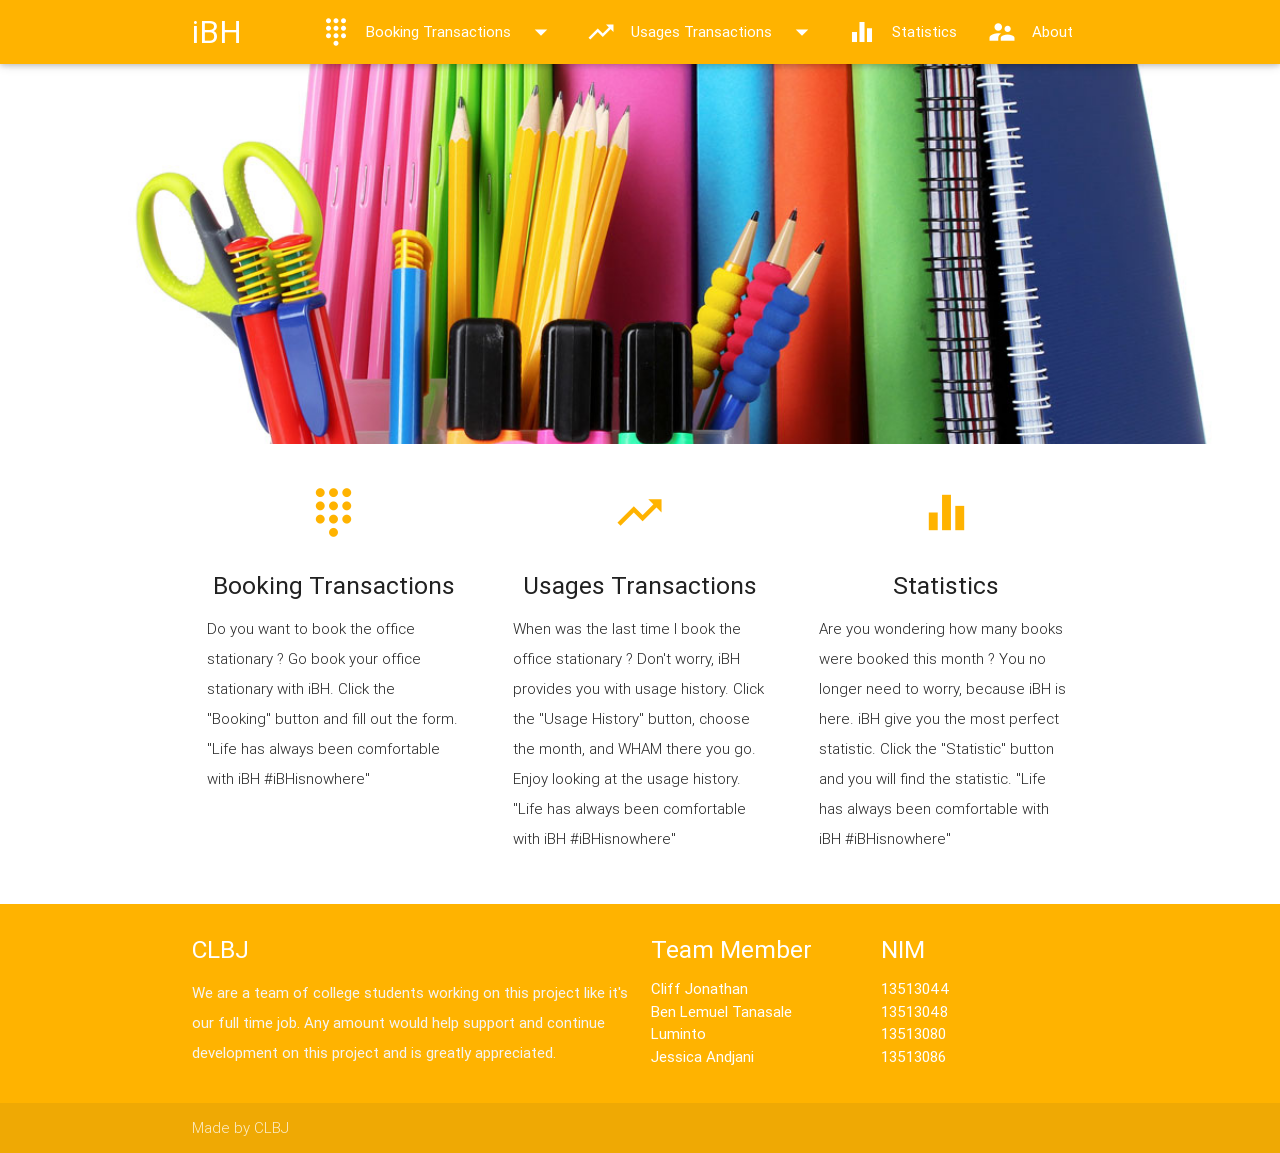
<file: index.html>
<!DOCTYPE html>
<html lang="en">
<head>
  <meta http-equiv="Content-Type" content="text/html; charset=UTF-8"/>
  <meta name="viewport" content="width=device-width, initial-scale=1, maximum-scale=1.0, user-scalable=no"/>
  <title>iBH - Home</title>

  <!-- CSS  -->
  <link href="https://fonts.googleapis.com/icon?family=Material+Icons" rel="stylesheet">
  <link href="css/materialize.css" type="text/css" rel="stylesheet" media="screen,projection"/>
  <link href="css/style.css" type="text/css" rel="stylesheet" media="screen,projection"/>
</head>
<body>
    <!-- Dropdown Structure -->
    <ul id="dropdown1" class="dropdown-content white-text">
      <li><a href="uSID.html">Usages</a></li>
      <li><a href="uhistory.php">History</a></li>
    </ul>
    <ul id="dropdown2" class="dropdown-content white-text">
      <li><a href="SID.html">Start Your Booking</a></li>
      <li><a href="bhistory.php">History</a></li>
    </ul>
	<div class = "navbar-fixed">
  <nav class="amber darken-1" role="navigation">
    <div class="nav-wrapper container">
      <a id="logo-container" href="#" class="brand-logo white-text">iBH</a>
      <ul class="right hide-on-med-and-down">
        <li><a class="dropdown-button white-text" data-activates="dropdown2"><i class="material-icons left">dialpad</i><i class="material-icons right">arrow_drop_down</i>Booking Transactions</a></li>
        <li><a class="dropdown-button white-text" data-activates="dropdown1"><i class="material-icons left">trending_up</i><i class="material-icons right">arrow_drop_down</i>Usages Transactions</a></li>
        <li><a href="statistics.php" class="white-text"><i class="material-icons left">equalizer</i>Statistics</a></li>
        <li><a href="about.html" class="white-text"><i class="material-icons left">supervisor_account</i>About</a></li>
      </ul>

      <ul id="nav-mobile" class="side-nav">
        <li><a href="booking.html"><i class="material-icons left">dialpad</i>Booking Transactions</a>
        <li><a href="usage.html"><i class="material-icons left">trending_up</i>Usage History</a>
        <li><a href="statistics.php"><i class="material-icons left">equalizer</i>Statistics</a></li>
        <li><a href="about.html"><i class="material-icons left">supervisor_account</i>About</a></li>
      </ul>
      <a href="#" data-activates="nav-mobile" class="button-collapse"><i class="material-icons">menu</i></a>
    </div>
  </nav>
  </div>

  <div id="index-banner" class="parallax-container">
    <div class="section no-pad-bot">
      <div class="container">
        <br><br>
        <!--<h1 class="header center white-text">iBH</h1>
        <div class="row center">
          <h5 class="header col s12 light white-text text-lighten-2">Your Personal Office Stationery Manager</h5>
        </div>
        <div class="row center">
          <a href="http://materializecss.com/getting-started.html" id="download-button" class="btn-large waves-effect waves-light amber darken-1"><i class="material-icons right">send</i>Get Started</a>
        </div>-->
      </div>
    </div>
    <div class="parallax"><img src="image/shutterstock_83045251-resized-1.jpg" alt="Unsplashed background img 1"></div>
  </div>
    
  <div class="container">
    <div class="section">

      <!--   Icon Section   -->
      <div class="row">
        <div class="col s12 m4">
          <div class="icon-block">
            <h2 class="center amber-text text-darken-1"><i class="material-icons">dialpad</i></h2>
            <h5 class="center">Booking Transactions</h5>

            <p class="light">Do you want to book the office stationary ? Go book your office stationary with iBH. Click the "Booking" button and fill out the form. "Life has always been comfortable with iBH #iBHisnowhere"</p>
          </div>
        </div>

        <div class="col s12 m4">
          <div class="icon-block">
            <h2 class="center amber-text text-darken-1"><i class="material-icons">trending_up</i></h2>
            <h5 class="center">Usages Transactions</h5>

            <p class="light">When was the last time I book the office stationary ? Don't worry, iBH provides you with usage history. Click the "Usage History" button, choose the month, and WHAM there you go. Enjoy looking at the usage history. "Life has always been comfortable with iBH #iBHisnowhere"</p>
          </div>
        </div>

        <div class="col s12 m4">
          <div class="icon-block">
            <h2 class="center amber-text text-darken-1"><i class="material-icons">equalizer</i></h2>
            <h5 class="center">Statistics</h5>

            <p class="light">Are you wondering how many books were booked this month ? You no longer need to worry, because iBH is here. iBH give you the most perfect statistic. Click the "Statistic" button and you will find the statistic. "Life has always been comfortable with iBH #iBHisnowhere"</p>
          </div>
        </div>
      </div>

    </div>
  </div>

  <footer class="page-footer amber darken-1">
    <div class="container">
      <div class="row">
        <div class="col l6 s12">
          <h5 class="white-text">CLBJ</h5>
          <p class="grey-text text-lighten-4">We are a team of college students working on this project like it's our full time job. Any amount would help support and continue development on this project and is greatly appreciated.</p>


        </div>
        <div class="col l3 s12">
          <h5 class="white-text">Team Member</h5>
          <ul>
            <li><a class="white-text" href="#!">Cliff Jonathan</a></li>
            <li><a class="white-text" href="#!">Ben Lemuel Tanasale</a></li>
            <li><a class="white-text" href="#!">Luminto</a></li>
            <li><a class="white-text" href="#!">Jessica Andjani</a></li>
          </ul>
        </div>
        <div class="col l3 s12">
          <h5 class="white-text">NIM</h5>
          <ul>
            <li><a class="white-text" href="#!">13513044</a></li>
            <li><a class="white-text" href="#!">13513048</a></li>
            <li><a class="white-text" href="#!">13513080</a></li>
            <li><a class="white-text" href="#!">13513086</a></li>
          </ul>
        </div>
      </div>
    </div>
    <div class="footer-copyright">
      <div class="container">
      Made by CLBJ
      </div>
    </div>
  </footer>


  <!--  Scripts-->
  <script src="https://code.jquery.com/jquery-2.1.1.min.js"></script>
  <script src="js/materialize.js"></script>
  <script src="js/init.js"></script>

  </body>
</html>
</file>
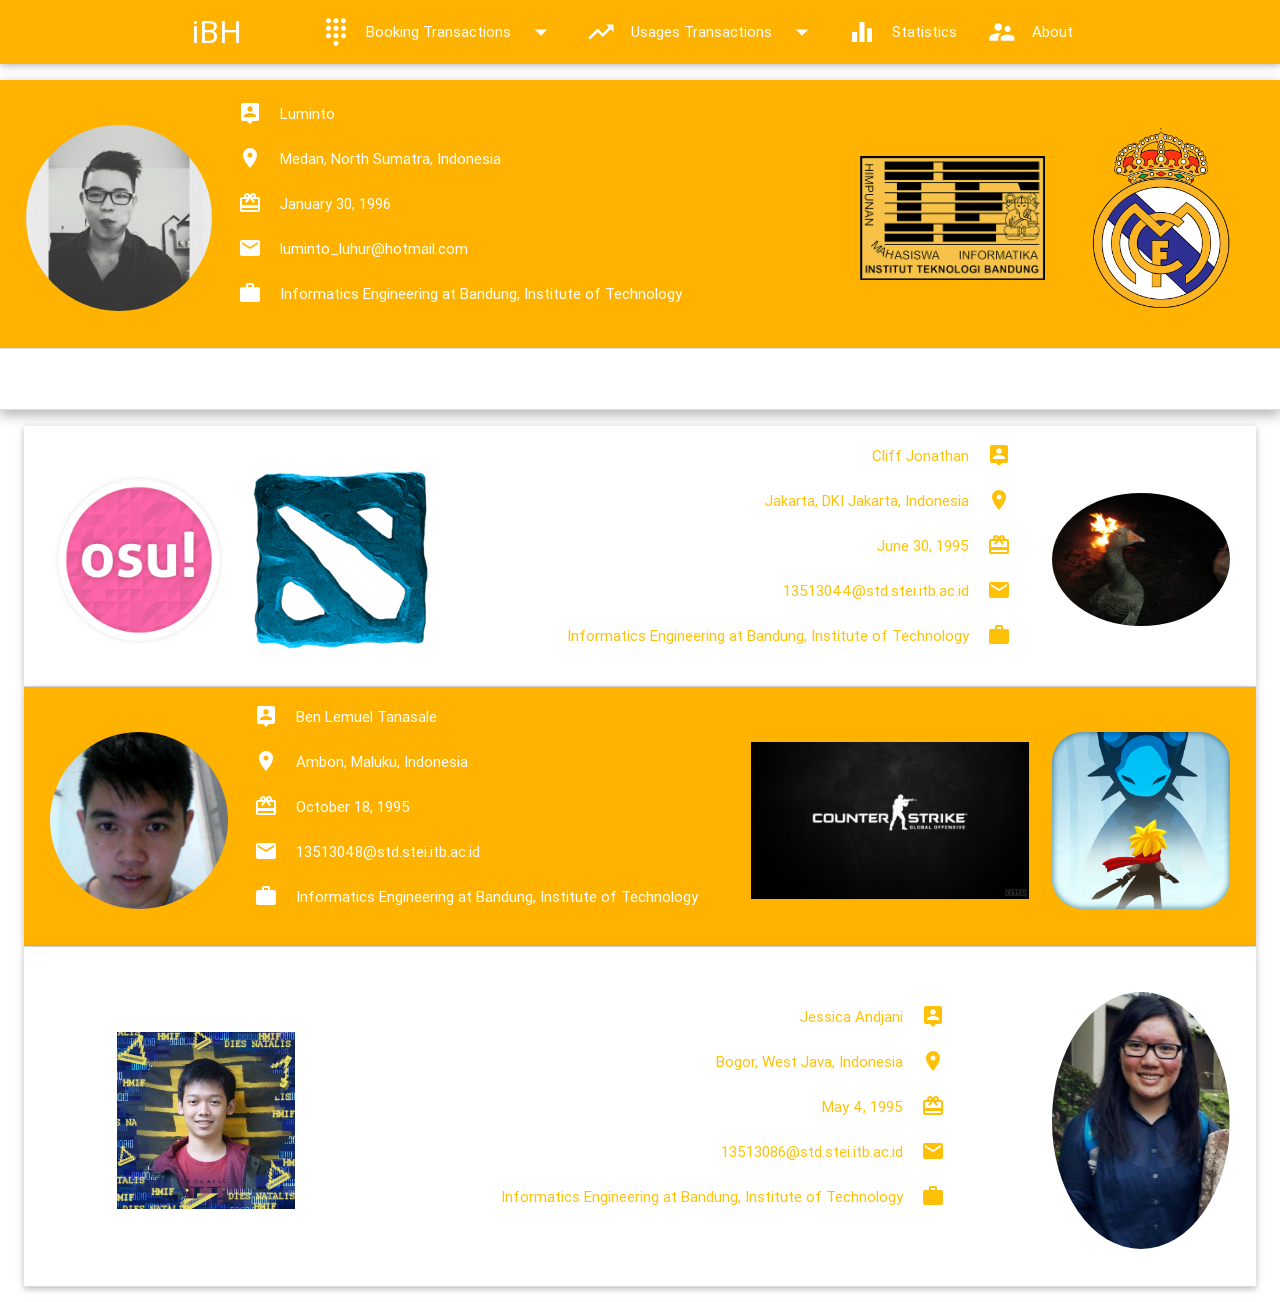
<file: about.html>
<!DOCTYPE html>
<html>
    <head>
        <meta http-equiv="Content-Type" content="text/html; charset=UTF-8"/>
        <meta name="viewport" content="width=device-width, initial-scale=1, maximum-scale=1.0, user-scalable=no"/>
        <title>iBH - About</title>

        <!-- CSS  -->
        <link href="https://fonts.googleapis.com/icon?family=Material+Icons" rel="stylesheet">
        <link href="css/materialize.css" type="text/css" rel="stylesheet" media="screen,projection"/>
        <link href="css/style.css" type="text/css" rel="stylesheet" media="screen,projection"/>
    </head>
    <body>
      <!-- Dropdown Structure -->
      <ul id="dropdown1" class="dropdown-content white-text">
        <li><a href="uSID.html">Usages</a></li>
        <li><a href="uhistory.php">History</a></li>
      </ul>
      <ul id="dropdown2" class="dropdown-content white-text">
        <li><a href="SID.html">Start Your Booking</a></li>
        <li><a href="bhistory.php">History</a></li>
      </ul>
	<div class = "navbar-fixed">
      <nav class="amber darken-1" role="navigation">
        <div class="nav-wrapper container">
          <a id="logo-container" href="index.html" class="brand-logo white-text">iBH</a>
          <ul class="right hide-on-med-and-down">
            <li><a class="dropdown-button white-text" data-activates="dropdown2"><i class="material-icons left">dialpad</i><i class="material-icons right">arrow_drop_down</i>Booking Transactions</a></li>
            <li><a class="dropdown-button white-text" data-activates="dropdown1"><i class="material-icons left">trending_up</i><i class="material-icons right">arrow_drop_down</i>Usages Transactions</a></li>
            <li><a href="statistics.php" class="white-text"><i class="material-icons left">equalizer</i>Statistics</a></li>
            <li><a href="about.html" class="white-text"><i class="material-icons left">supervisor_account</i>About</a></li>
          </ul>

          <ul id="nav-mobile" class="side-nav">
            <li><a href="booking.html"><i class="material-icons left">dialpad</i>Booking Transactions</a>
            <li><a href="usage.html"><i class="material-icons left">trending_up</i>Usage History</a>
            <li><a href="statistics.php"><i class="material-icons left">equalizer</i>Statistics</a></li>
            <li><a href="#!"><i class="material-icons left">supervisor_account</i>About</a></li>
          </ul>
          <a href="#" data-activates="nav-mobile" class="button-collapse"><i class="material-icons">menu</i></a>
        </div>
      </nav>
	  </div>
 
        <ul class="collapsible popout" data-collapsible="accordion">
          <li>
            <div class="collapsible-header active amber darken-1">
                <div class="col s12 m8 offset-m2 l6 offset-l3">
                  <div class="row valign-wrapper">
                      <div class="col s2"><br>
                        <img src="image/IMG_20140914_212318.jpg" alt="" class="circle responsive-img"> <!-- notice the "circle" class -->
                      </div>
                    <div class="col s6">
                      <span class="white-text">
                          <i class="material-icons left">person_pin</i>Luminto<br>
                          <i class="material-icons left">location_on</i>Medan, North Sumatra, Indonesia<br>
                          <i class="material-icons left">redeem</i>January 30, 1996<br>
                          <i class="material-icons left">email</i>luminto_luhur@hotmail.com<br>
                          <i class="material-icons left">work</i>Informatics Engineering at Bandung, Institute of Technology<br>
                      </span>
                    </div>
                      <div class="col s2"><br>
                        <img src="image/hmif.png" class="responsive-img"> <!-- notice the "circle" class -->
                      </div>
                      <div class="col s2"><br>
                        <img src="image/real_madrid_logo-ninisasa.png" class="responsive-img"> <!-- notice the "circle" class -->
                      </div>
                  </div>
                </div>
              </div>
            <div class="collapsible-body active"><p></p></div>
          </li>
          <li>
            <div class="collapsible-header">
                <div class="col s12 m8 offset-m2 l6 offset-l3">
                  <div class="row valign-wrapper">
                      <div class="col s2"><br>
                        <img src="image/osu.png" class="responsive-img"> <!-- notice the "circle" class -->
                      </div>
                      <div class="col s2"><br>
                        <img src="image/unnamed.png" class="responsive-img"> <!-- notice the "circle" class -->
                      </div>
                    <div class="col s6" align="right">
                      <span class="amber-text darken-1">
                          <i class="material-icons right">person_pin</i>Cliff Jonathan<br>
                          <i class="material-icons right">location_on</i>Jakarta, DKI Jakarta, Indonesia<br>
                          <i class="material-icons right">redeem</i>June 30, 1995<br>
                          <i class="material-icons right">email</i>13513044@std.stei.itb.ac.id<br>
                          <i class="material-icons right">work</i>Informatics Engineering at Bandung, Institute of Technology<br>
                      </span>
                    </div>
                      <div class="col s2"><br>
                        <img src="image/fire_duck_by_matoroignika-d34bja6.jpg" alt="" class="circle responsive-img"> <!-- notice the "circle" class -->
                      </div>
                      
                  </div>
                </div>
              </div>
            <div class="collapsible-body"><p>Lorem ipsum dolor sit amet.</p></div>
          </li>
          <li>
            <div class="collapsible-header active amber darken-1">
                <div class="col s12 m8 offset-m2 l6 offset-l3">
                  <div class="row valign-wrapper">
                      <div class="col s2"><br>
                        <img src="image/ben.jpg" alt="" class="circle responsive-img"> <!-- notice the "circle" class -->
                      </div>
                    <div class="col s5">
                      <span class="white-text">
                          <i class="material-icons left">person_pin</i>Ben Lemuel Tanasale<br>
                          <i class="material-icons left">location_on</i>Ambon, Maluku, Indonesia<br>
                          <i class="material-icons left">redeem</i>October 18, 1995<br>
                          <i class="material-icons left">email</i>13513048@std.stei.itb.ac.id<br>
                          <i class="material-icons left">work</i>Informatics Engineering at Bandung, Institute of Technology<br>
                      </span>
                    </div>
                      <div class="col s3"><br>
                        <img src="image/csgo1.jpg" class="responsive-img"> <!-- notice the "circle" class -->
                      </div>
                      <div class="col s2"><br>
                        <img src="image/tap_titan.png" class="responsive-img"> <!-- notice the "circle" class -->
                      </div>
                  </div>
                </div>
              </div>
            <div class="collapsible-body active"><p>Lorem ipsum dolor sit amet.</p></div>
          </li>
          <li>
            <div class="collapsible-header">
                <div class="col s12 m8 offset-m2 l6 offset-l3">
                  <div class="row valign-wrapper">
                      <div class="col s2"><br>
                        <img src="image/gerry.jpg" class="responsive-img"> <!-- notice the "circle" class -->
                      </div>
                    <div class="col s6" align="right">
                      <span class="amber-text darken-1">
                          <i class="material-icons right">person_pin</i>Jessica Andjani<br>
                          <i class="material-icons right">location_on</i>Bogor, West Java, Indonesia<br>
                          <i class="material-icons right">redeem</i>May 4, 1995<br>
                          <i class="material-icons right">email</i>13513086@std.stei.itb.ac.id<br>
                          <i class="material-icons right">work</i>Informatics Engineering at Bandung, Institute of Technology<br>
                      </span>
                    </div>
                      <div class="col s2"><br>
                        <img src="image/ja2.png" alt="" class="circle responsive-img"> <!-- notice the "circle" class -->
                      </div>
                      
                  </div>
                </div>
              </div>
            <div class="collapsible-body"><p>Lorem ipsum dolor sit amet.</p></div>
          </li>
        </ul>
    </body>
    <script src="https://code.jquery.com/jquery-2.1.1.min.js"></script>
    <script src="js/materialize.js"></script>
    <script src="js/init.js"></script>
</html>
</file>
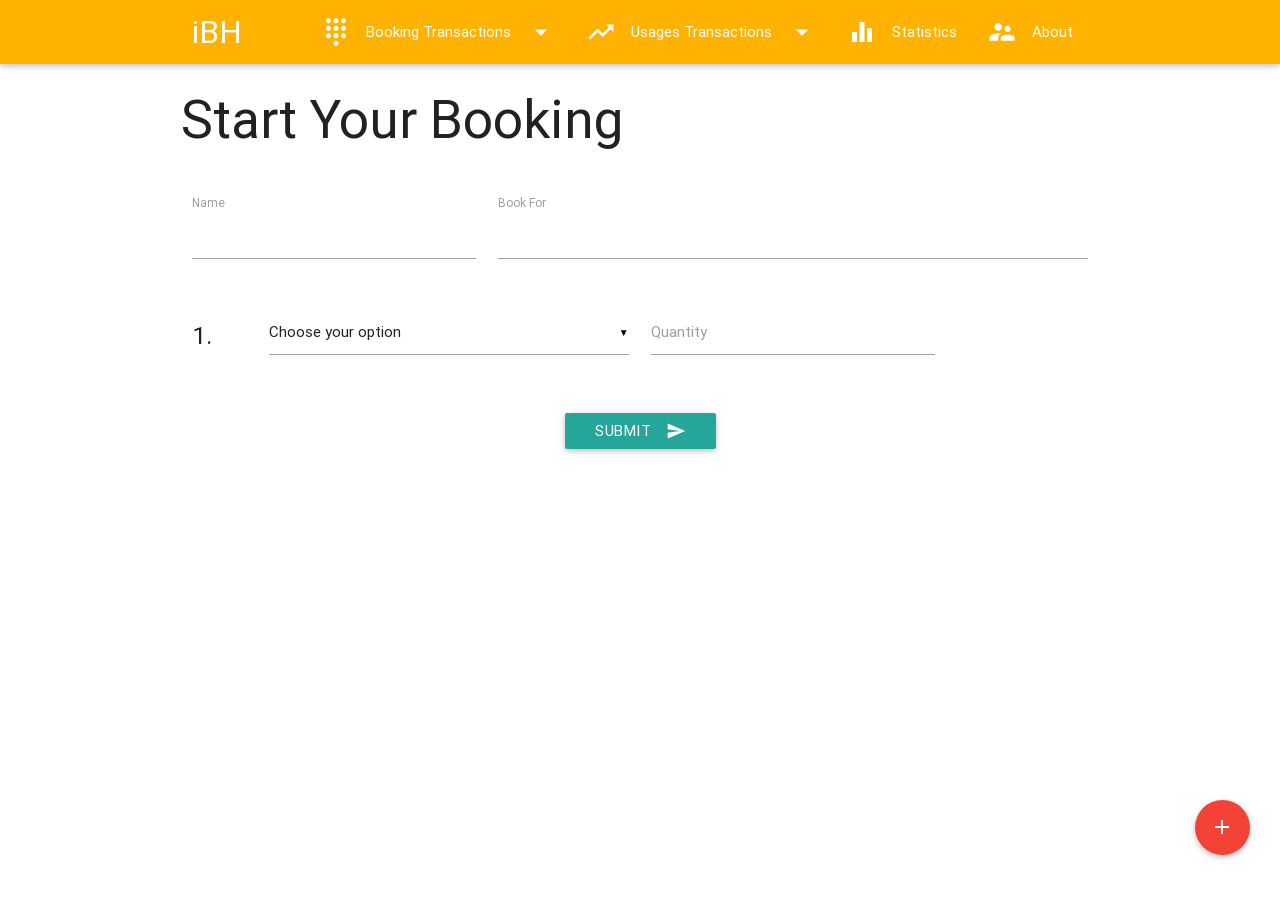
<file: booking.html>
<!DOCTYPE html>
<html>
    <head>
        <meta http-equiv="Content-Type" content="text/html; charset=UTF-8"/>
        <meta name="viewport" content="width=device-width, initial-scale=1, maximum-scale=1.0, user-scalable=no"/>
        <title>iBH - Booking</title>

        <!-- CSS  -->
        <link href="https://fonts.googleapis.com/icon?family=Material+Icons" rel="stylesheet">
        <link href="css/materialize.css" type="text/css" rel="stylesheet" media="screen,projection"/>
        <link href="css/style.css" type="text/css" rel="stylesheet" media="screen,projection"/>
        <script src="https://ajax.googleapis.com/ajax/libs/jquery/1.12.0/jquery.min.js"></script>
		<script type = "text/javascript">
		function validateForm() {
			var valatk = document.getElementsByName("jenis_atk[]");
      var valquantity = document.getElementsByName("quantity[]");
      var sum = valatk.length;
      var valname = document.forms["form"]["name"].value;
      var valdate = document.forms["form"]["date_booking"].value;
      for(var i = 0; i < sum; i++) {
        if((valatk[i].value == null || valatk[i].value == "") || (valquantity[i].value == null || valquantity[i].value == "")) {
          alert("All fields must be filled out.");
          return false;  
        }
      }
      if ((valname == null || valname == "") || (valdate == null || valdate == "")) {
        alert("All fields must be filled out.");
        return false;
      }
      else {
        $('#modal1').openModal();
        var count = 1;
        $("p#input_place2").remove();
        $("p#input_place3").html("<p id=\"input_place2\"></p>");
        $('input[type=number]').each(function(){
          var quantity = parseInt($(this).val(),10);
          if($.isNumeric(quantity)){
            var input_add1 = "<div class=\"row\"><div class=\"col s2\"><h7>" + count + "</h7></div><div class=\"col s4\">" + quantity + "</div><div class=\"col s6\" id=\"inserthere" + count + "\"></div>";
            /*$("p#input_place2").html(input_add1);*/
            $(input_add1).insertBefore("p#input_place2");
            count++;
          }
        });
        count = 1;
        var counter = 0;
        $('select').each(function(){
          if (counter > 1){
            var barang = $(this).find(":selected").text();
            $("div#inserthere" + count).html(barang);
            count++;
          } else {
            counter++;
          }
        });
        var counter = 0;
        $("input[type='text']").each(function(){
          if (counter > 1){
            var barang = $(this).select();
            $("div#insertnamehere" + count).html(barang);
            count++;
          } else {
            counter++;
          }
        });
      }
		}
		</script>
    </head>
    <body>    
        <!-- Dropdown Structure -->
        <ul id="dropdown1" class="dropdown-content white-text">
          <li><a href="usage.html">Usages</a></li>
          <li><a href="uhistory.php">History</a></li>
        </ul>
        <ul id="dropdown2" class="dropdown-content white-text">
          <li><a href="booking.html">Start Your Booking</a></li>
          <li><a href="bhistory.php">History</a></li>
        </ul>

        <nav class="amber darken-1" role="navigation">
          <div class="nav-wrapper container">
            <a id="logo-container" href="index.html" class="brand-logo white-text">iBH</a>
            <ul class="right hide-on-med-and-down">
              <li><a class="dropdown-button white-text" data-activates="dropdown2"><i class="material-icons left">dialpad</i><i class="material-icons right">arrow_drop_down</i>Booking Transactions</a></li>
              <li><a class="dropdown-button white-text" data-activates="dropdown1"><i class="material-icons left">trending_up</i><i class="material-icons right">arrow_drop_down</i>Usages Transactions</a></li>
              <li><a href="statistics.html" class="white-text"><i class="material-icons left">equalizer</i>Statistics</a></li>
              <li><a href="about.html" class="white-text"><i class="material-icons left">supervisor_account</i>About</a></li>
            </ul>

            <ul id="nav-mobile" class="side-nav">
              <li><a href="#!"><i class="material-icons left">dialpad</i>Booking Transactions</a>
              <li><a href="usage.html"><i class="material-icons left">trending_up</i>Usage History</a>
              <li><a href="statistics.html"><i class="material-icons left">equalizer</i>Statistics</a></li>
              <li><a href="about.html"><i class="material-icons left">supervisor_account</i>About</a></li>
            </ul>
            <a href="#" data-activates="nav-mobile" class="button-collapse"><i class="material-icons">menu</i></a>
          </div>
        </nav>
        
        <div class ="container">
            <div class="row">
                <h2>Start Your Booking</h2>
            </div>
            <form name="form" method="POST" action="php/data_booking.php">
              <div class="row">
                <div class="col s4">
                  <label>Name</label>
                  <input type="text" class="validate" name="name">
                </div>
                <div class="col s8">
                  <label>Book For</label>
                  <input type="date" class="datepicker" name="date_booking">
                </div>
              </div>
              <div class="row" id="book1">
                <div class="input-field col s1">
                  <h5>1.</h5>
                </div>
                <div class="input-field col s5">
                  <select id="ATK1" name="jenis_atk[]">
                    <option value="" disabled selected>Choose your option</option>
                    <option value="1">Kertas HVS</option>
                    <option value="2">Pulpen</option>
                    <option value="3">Spidol</option>
                    <option value="4">Pensil</option>
                    <option value="5">Amplop</option>
                    <option value="6">Kertas Buram</option>
                    <option value="7">Klip</option>
                    <option value="8">Lakban</option>
                  </select>
                </div>
                <div class="input-field col s4">
                  <input id="number1" type="number" min="1" class="validate" name="quantity[]">
                  <br><br>
                  <label for="number" data-error="wrong" data-success="right">Quantity</label>
                </div>
              </div>  
              <p id="input_place"></p>
              <!-- Add buttin-->
              <div class="fixed-action-btn" style="bottom: 45px; right: 30px;">
                <a id="add_field" class="btn-floating btn-large red">
                  <i class="large material-icons">add</i>
                </a>
              </div>
        </div>

        <!-- Modal Structure -->
        <div id="modal1" class="modal modal-fixed-footer">
          <div class="modal-content">
            <h4 align="center">Booking List</h4>
            <div class="row">
                <div class="col s12">
                    <h6>Please recheck your booking before proceed</h6>
                </div>
                <div class="col s2">
                    <h7>No</h7>
                </div>
                <div class="col s4">
                    <h7>Quantity</h7>
                </div>
                <div class="col s6">
                    <h7>Items</h7>
                </div>
            </div>
            <p id="input_place3"></p>
          </div>
          <div class="modal-footer">
            <button class="btn waves-effect waves-light" type="submit" name="action" id="submit-button" value="Submit">Confirm</button>
			<a href="#!" class="modal-action modal-close waves-effect waves-red btn-flat ">Discard</a>
            </button>
          </div>
      </div>
        </form> 

        <!--Submit Button-->          
        <div class="row center">
          <!-- Modal Trigger -->
          <button class="btn waves-effect waves-light" type="submit" name="action" id="submit-button" value="Submit" onclick="return validateForm();">Submit
              <i class="material-icons right">send</i>
          </button>
        </div>
    </body>
    
    <!--  Scripts-->
    <script>
        $(document).ready(function() {
            $('select').material_select();
        });
    </script>
    <script>
        
        $(document).ready(function(){
          // the "href" attribute of .modal-trigger must specify the modal ID that wants to be triggered
          $('.modal-trigger').leanModal();
        });
        
        var input_index = 1;
        var quantity = 1;
        var input_add;
        $("a#add_field").click(function(){
            input_index++;
           var input_add = "<div id=\"book" + input_index + "\" class=\"row\"><div class=\"input-field col s1\"><h5>" + input_index + ".</h5></div><div class=\"input-field col s5\"><select name=\"jenis_atk[]\"><option value=\"\" disabled selected>Choose your option</option><option value=\"1\">Kertas HVS</option><option value=\"2\">Pulpen</option><option value=\"3\">Spidol</option><option value=\"4\">Pensil</option><option value=\"5\">Amplop</option><option value=\"6\">Kertas Buram</option><option value=\"7\">Klip</option><option value=\"8\">Lakban</option></select></div><div class=\"input-field col s4\"><input id=\"number\" type=\"number\" min=\"1\" class=\"validate\" name=\"quantity[]\"><br><br><label for=\"number\" data-error=\"wrong\" data-success=\"right\">Quantity</label></div><div class=\"input-field col s1\"><a id=\"remove_field\" data-id=\""+ input_index +"\"><h5>×</h5></a></div></div>";
           $(input_add).insertBefore("p#input_place");
           $('select').material_select();
        });
        
        $("body").on("click", "a#remove_field", function(){
           var divID = $(this).data("id");
           if (divID < input_index){
               $("div#book" + divID).remove();
           } else {
               $("div#book" + divID).remove();
               input_index--;
           }
        });
        
        $( document ).ready(function() {
           $('.datepicker').pickadate({
             selectMonths: true, // Creates a dropdown to control month
			selectYears: 100, // Creates a dropdown of 15 years to control year
			format: 'yyyy-mm-dd'
           });
         });
         
        
    </script>
     <script type="text/javascript">
        $(document).ready(function() {
          $('#agree_booking').click(function() {
              $.post("php/data_booking.php");
          });
        });
    </script>
  <script type="text/javascript" src="http://jqueryjs.googlecode.com/files/jquery-1.3.2.js"></script>
  <script src="https://code.jquery.com/jquery-2.1.1.min.js"></script>
  <script src="js/materialize.js"></script>
  <script src="js/init.js"></script>
</html>
</file>
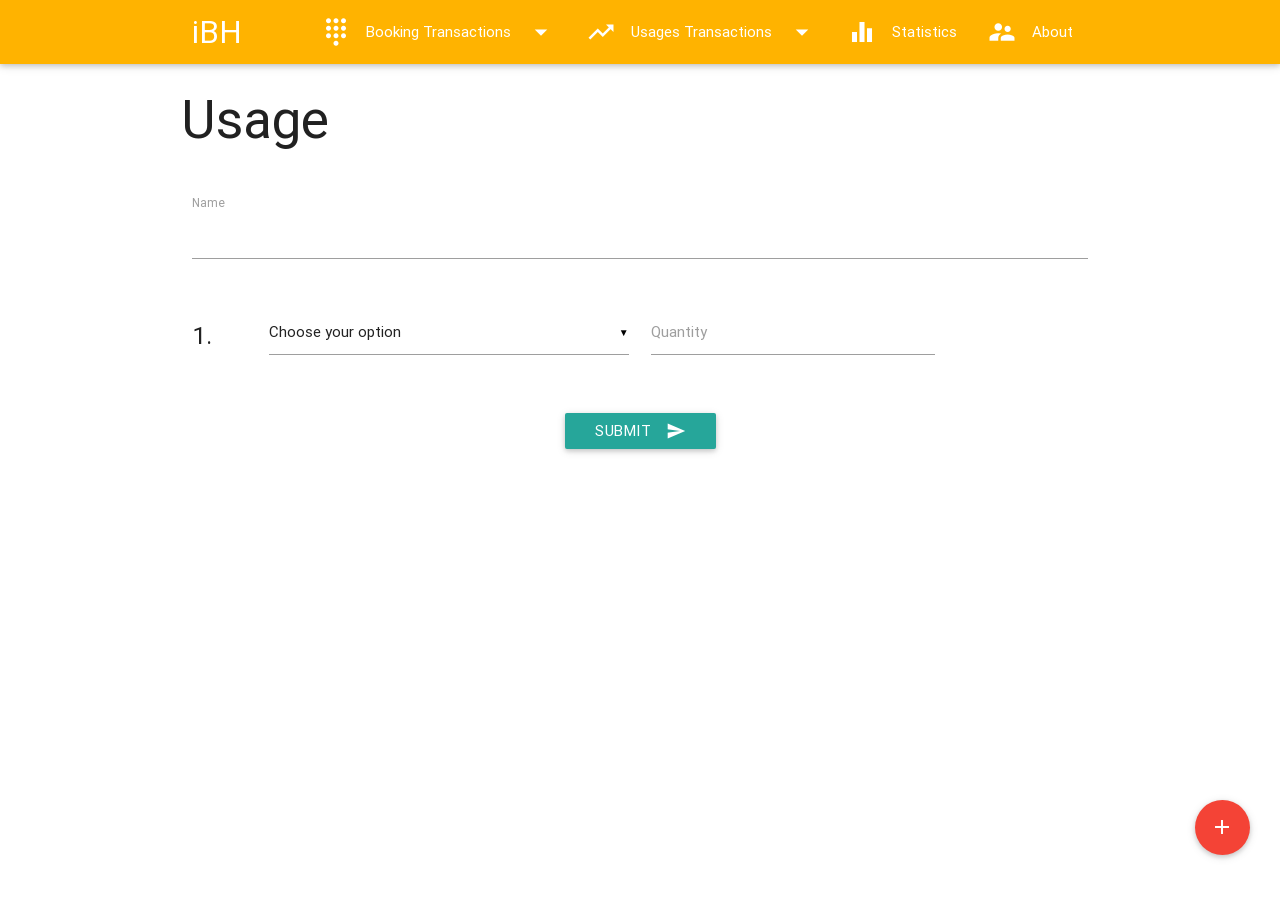
<file: usage.html>
<!DOCTYPE html>
<html>
    <head>
        <meta http-equiv="Content-Type" content="text/html; charset=UTF-8"/>
        <meta name="viewport" content="width=device-width, initial-scale=1, maximum-scale=1.0, user-scalable=no"/>
        <title>iBH - Usages</title>

        <!-- CSS  -->
        <link href="https://fonts.googleapis.com/icon?family=Material+Icons" rel="stylesheet">
        <link href="css/materialize.css" type="text/css" rel="stylesheet" media="screen,projection"/>
        <link href="css/style.css" type="text/css" rel="stylesheet" media="screen,projection"/>
        <script src="https://ajax.googleapis.com/ajax/libs/jquery/1.12.0/jquery.min.js"></script>
		<script type = "text/javascript">
		function validateForm() {
      var valatk = document.getElementsByName("jenis_atk[]");
      var valquantity = document.getElementsByName("quantity[]");
      var sum = valatk.length;
      var valname = document.forms["form"]["name"].value;
      for(var i = 0; i < sum; i++) {
        if((valatk[i].value == null || valatk[i].value == "") || (valquantity[i].value == null || valquantity[i].value == "")) {
          alert("All fields must be filled out.");
          return false;  
        }
      }
      if ((valname == null || valname == "")) {
        alert("All fields must be filled out.");
        return false;
      }
      else {
        $('#modal1').openModal();
        var count = 1;
        $("p#input_place2").remove();
        $("p#input_place3").html("<p id=\"input_place2\"></p>");
        $('input[type=number]').each(function(){
          var quantity = parseInt($(this).val(),10);
          if($.isNumeric(quantity)){
            var input_add1 = "<div class=\"row\"><div class=\"col s2\"><h7>" + count + "</h7></div><div class=\"col s4\">" + quantity + "</div><div class=\"col s6\" id=\"inserthere" + count + "\"></div>";
            //$("p#input_place2").html(input_add1);
            $(input_add1).insertBefore("p#input_place2");
            count++;
          }
        });
        count = 1;
        var counter = 0;
        $('select').each(function(){
          var barang = $(this).find(":selected").text();
          $("div#inserthere" + count).html(barang);
          count++;
        });
      }
		}
		</script>
    </head>
    <body>    
        <!-- Dropdown Structure -->
        <ul id="dropdown1" class="dropdown-content white-text">
          <li><a href="usage.html">Usages</a></li>
          <li><a href="uhistory.php">History</a></li>
        </ul>
        <ul id="dropdown2" class="dropdown-content white-text">
          <li><a href="SID.html">Start Your Booking</a></li>
          <li><a href="bhistory.php">History</a></li>
        </ul>

        <nav class="amber darken-1" role="navigation">
          <div class="nav-wrapper container">
            <a id="logo-container" href="index.html" class="brand-logo white-text">iBH</a>
            <ul class="right hide-on-med-and-down">
              <li><a class="dropdown-button white-text" data-activates="dropdown2"><i class="material-icons left">dialpad</i><i class="material-icons right">arrow_drop_down</i>Booking Transactions</a></li>
              <li><a class="dropdown-button white-text" data-activates="dropdown1"><i class="material-icons left">trending_up</i><i class="material-icons right">arrow_drop_down</i>Usages Transactions</a></li>
              <li><a href="statistics.html" class="white-text"><i class="material-icons left">equalizer</i>Statistics</a></li>
              <li><a href="about.html" class="white-text"><i class="material-icons left">supervisor_account</i>About</a></li>
            </ul>

            <ul id="nav-mobile" class="side-nav">
              <li><a href="#!"><i class="material-icons left">dialpad</i>Booking Transactions</a>
              <li><a href="usage.html"><i class="material-icons left">trending_up</i>Usage History</a>
              <li><a href="statistics.html"><i class="material-icons left">equalizer</i>Statistics</a></li>
              <li><a href="about.html"><i class="material-icons left">supervisor_account</i>About</a></li>
            </ul>
            <a href="#" data-activates="nav-mobile" class="button-collapse"><i class="material-icons">menu</i></a>
          </div>
        </nav>
        
        <div class ="container">
            <div class="row">
                <h2>Usage</h2>
            </div>
            <form name="form" method="POST" action="php/data_usage.php">
              <div class="row">
                <div class="col s12">
                  <label>Name</label>
                  <input type="text" class="validate" name="name">
                </div>
              </div>
              <div class="row" id="book1">
                <div class="input-field col s1">
                  <h5>1.</h5>
                </div>
                <div class="input-field col s5">
                  <select id="ATK1" name="jenis_atk[]">
                    <option value="" disabled selected>Choose your option</option>
                    <option value="1">Kertas HVS</option>
                    <option value="2">Pulpen</option>
                    <option value="3">Spidol</option>
                    <option value="4">Pensil</option>
                    <option value="5">Amplop</option>
                    <option value="6">Kertas Buram</option>
                    <option value="7">Klip</option>
                    <option value="8">Lakban</option>
                  </select>
                </div>
                <div class="input-field col s4">
                  <input id="number1" type="number" min="1" class="validate" name="quantity[]">
                  <br><br>
                  <label for="number" data-error="wrong" data-success="right">Quantity</label>
                </div>
              </div>  
              <p id="input_place"></p>
              <!-- Add buttin-->
              <div class="fixed-action-btn" style="bottom: 45px; right: 30px;">
                <a id="add_field" class="btn-floating btn-large red">
                  <i class="large material-icons">add</i>
                </a>
              </div>
        </div>

        <!-- Modal Structure -->
        <div id="modal1" class="modal modal-fixed-footer">
          <div class="modal-content">
            <h4 align="center">Usage List</h4>
            <div class="row">
                <div class="col s12">
                    <h6>Please recheck your usage before proceed</h6>
                </div>
                <div class="col s2">
                    <h7>No</h7>
                </div>
                <div class="col s4">
                    <h7>Quantity</h7>
                </div>
                <div class="col s6">
                    <h7>Items</h7>
                </div>
            </div>
            <p id="input_place3"></p>
          </div>
          <div class="modal-footer">
            <button class="btn waves-effect waves-light" type="submit" name="action" id="submit-button" value="Submit">Confirm</button>
			<a href="#!" class="modal-action modal-close waves-effect waves-red btn-flat ">Discard</a>
          </div>
      </div>
        </form> 

        <!--Submit Button-->          
        <div class="row center">
          <!-- Modal Trigger -->
          <button class="btn waves-effect waves-light" type="submit" name="action" id="submit-button" value="Submit" onclick="return validateForm();">Submit
              <i class="material-icons right">send</i>
          </button>
        </div>
    </body>
    
    <!--  Scripts-->
    <script>
        $(document).ready(function() {
            $('select').material_select();
        });
    </script>

    <script>
        
        $(document).ready(function(){
          // the "href" attribute of .modal-trigger must specify the modal ID that wants to be triggered
          $('.modal-trigger').leanModal();
        });
        
        var input_index = 1;
        var quantity = 1;
        var input_add;
        $("a#add_field").click(function(){
            input_index++;
           var input_add = "<div id=\"book" + input_index + "\" class=\"row\"><div class=\"input-field col s1\"><h5>" + input_index + ".</h5></div><div class=\"input-field col s5\"><select name=\"jenis_atk[]\"><option value=\"\" disabled selected>Choose your option</option><option value=\"1\">Kertas HVS</option><option value=\"2\">Pulpen</option><option value=\"3\">Spidol</option><option value=\"4\">Pensil</option><option value=\"5\">Amplop</option><option value=\"6\">Kertas Buram</option><option value=\"7\">Klip</option><option value=\"8\">Lakban</option></select></div><div class=\"input-field col s4\"><input id=\"number\" type=\"number\" min=\"1\" class=\"validate\" name=\"quantity[]\"><br><br><label for=\"number\" data-error=\"wrong\" data-success=\"right\">Quantity</label></div><div class=\"input-field col s1\"><a id=\"remove_field\" data-id=\""+ input_index +"\"><h5>×</h5></a></div></div>";
           $(input_add).insertBefore("p#input_place");
           $('select').material_select();
        });
        
        $("body").on("click", "a#remove_field", function(){
           var divID = $(this).data("id");
           if (divID < input_index){
               $("div#book" + divID).remove();
           } else {
               $("div#book" + divID).remove();
               input_index--;
           }
        });
        
    </script>
  <script src="https://code.jquery.com/jquery-2.1.1.min.js"></script>
  <script src="js/materialize.js"></script>
  <script src="js/init.js"></script>
</html>
</file>
<file: css/style.css>
/* Custom Stylesheet */
/**
 * Use this file to override Materialize files so you can update
 * the core Materialize files in the future
 *
 * Made By MaterializeCSS.com
 */

nav ul a,
nav .brand-logo {
  color: #444;
}

p {
  line-height: 2rem;
}

.button-collapse {
  color: #26a69a;
}

.parallax-container {
  min-height: 380px;
  line-height: 0;
  height: auto;
  color: rgba(255,255,255,.9);
}
  .parallax-container .section {
    width: 100%;
  }

@media only screen and (max-width : 992px) {
  .parallax-container .section {
    position: absolute;
    top: 40%;
  }
  #index-banner .section {
    top: 10%;
  }
}

@media only screen and (max-width : 600px) {
  #index-banner .section {
    top: 0;
  }
}

.icon-block {
  padding: 0 15px;
}
.icon-block .material-icons {
  font-size: inherit;
}

footer.page-footer {
  margin: 0;
}
</file>
